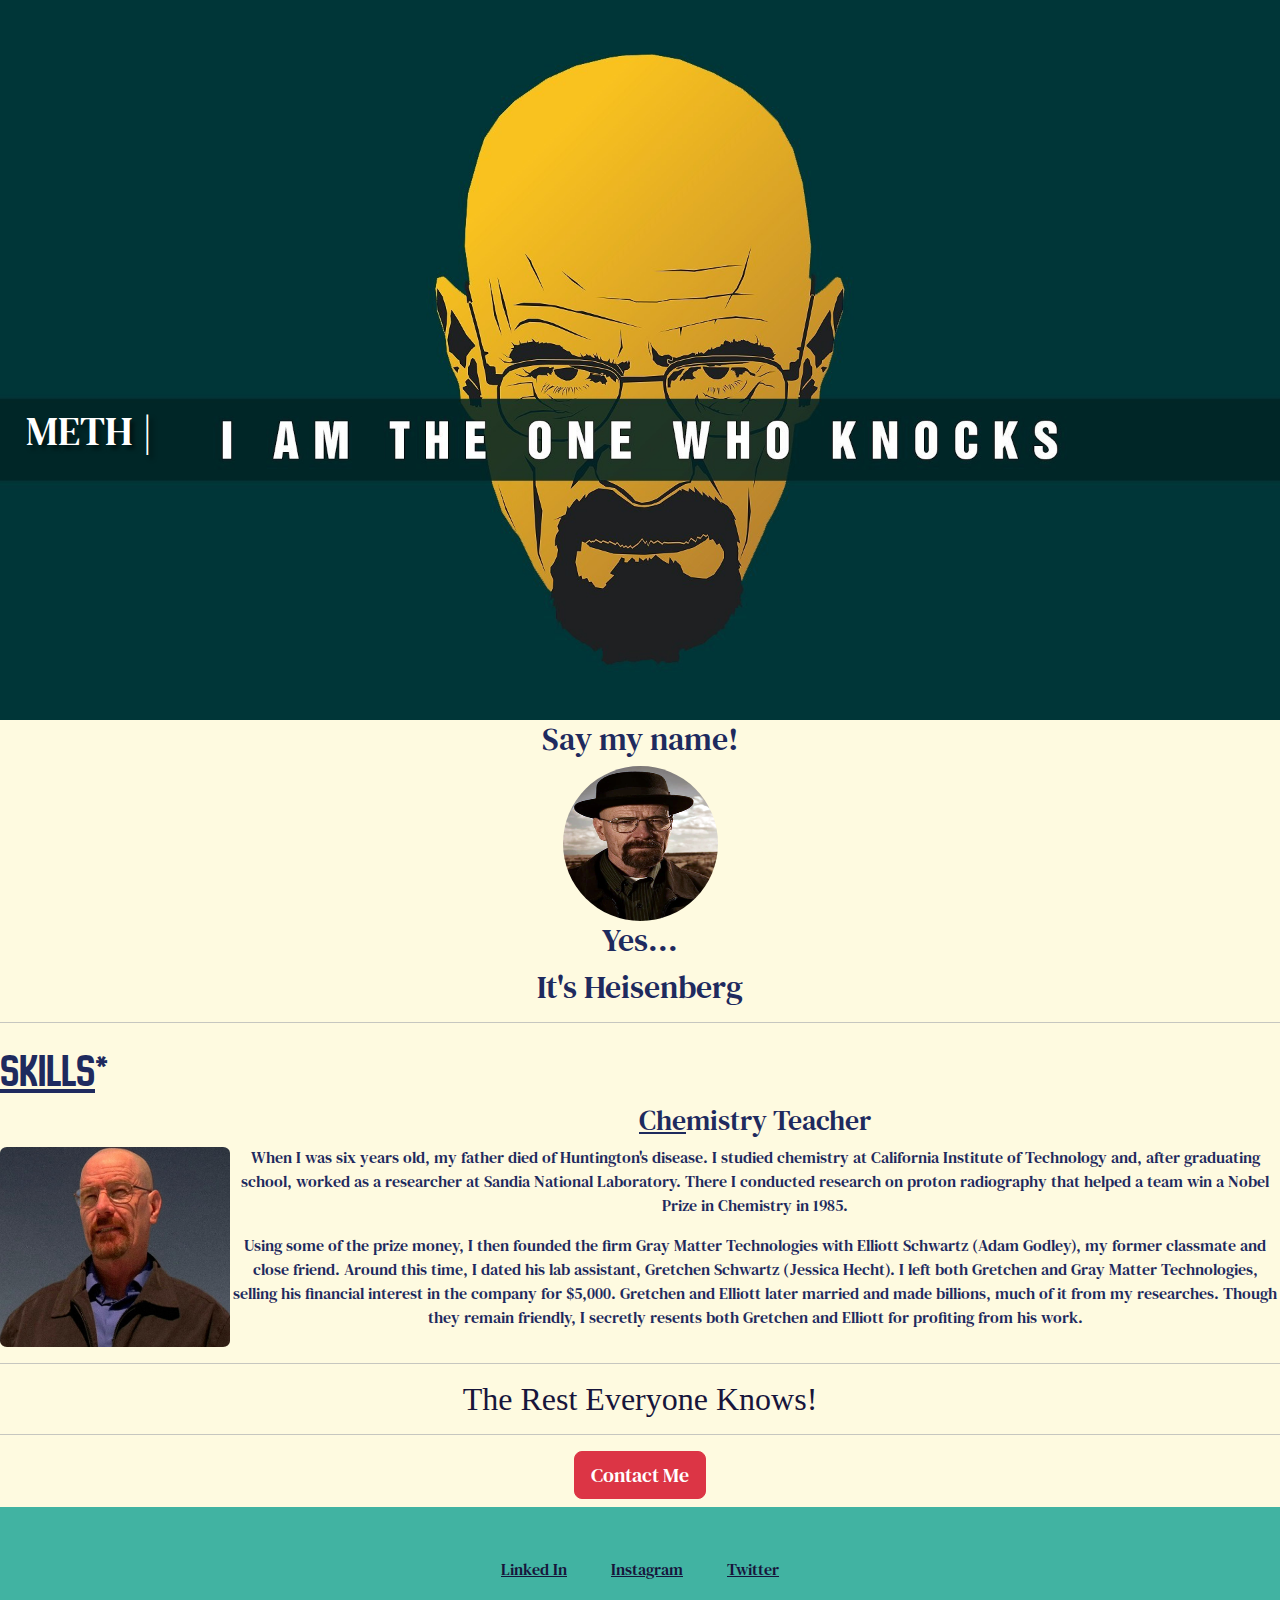
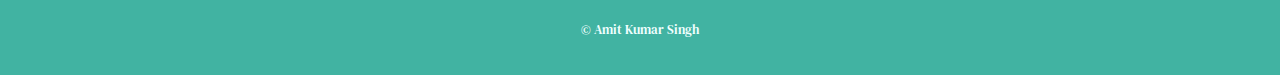
<file: index.html>
<!DOCTYPE html>
<html lang="en">
<head>
    <meta charset="UTF-8">
    <meta name="viewport" content="width=device-width, initial-scale=1.0">
    <title>My Website</title>
    <link href="https://cdn.jsdelivr.net/npm/bootstrap@5.3.3/dist/css/bootstrap.min.css" rel="stylesheet" 
    integrity="sha384-QWTKZyjpPEjISv5WaRU9OFeRpok6YctnYmDr5pNlyT2bRjXh0JMhjY6hW+ALEwIH" crossorigin="anonymous">
    <link rel="stylesheet" href="style.css">
    <link rel="preconnect" href="https://fonts.googleapis.com">
    <link rel="preconnect" href="https://fonts.gstatic.com" crossorigin>
    <link href="https://fonts.googleapis.com/css2?family=DM+Serif+Text:ital@0;1&display=swap" rel="stylesheet">
    <link rel="preconnect" href="https://fonts.googleapis.com">
    <link rel="preconnect" href="https://fonts.gstatic.com" crossorigin>
    <link href="https://fonts.googleapis.com/css2?family=New+Amsterdam&display=swap" rel="stylesheet">
</head>
<body>
    <div>
        <div class="top-container">
            <img src="./Background.jpeg" alt="intro-img">
            <h1>METH |</h1>
        </div>
        <div class="middle-container">
            <div class="profile">
                <h2>Say my name!</h2>
                <img src="./Walter_White_S5B.png" alt="Amit-profile-img">
                <h2>Yes...</h2>
                <h2 class="name">It's Heisenberg</h2>
            </div>
            <hr>
            <div class="skills">
                <h2><span class="pro2">Skills</span>*</h2>
                <div class="chem-skill">
                    <img src="./walter white.png" alt="Side img">
                    <h3><span class="pro">Che</span>mistry Teacher</h3>
                    <p>When I was six years old, my father died of Huntington's disease. 
                        I studied chemistry at California Institute of Technology and, after graduating school,
                        worked as a researcher at Sandia National Laboratory. There I conducted research on proton 
                        radiography that helped a team win a Nobel Prize in Chemistry in 1985.
                    </p>
                    <p>Using some of the prize
                    money, I then founded the firm Gray Matter Technologies with Elliott Schwartz (Adam Godley),
                    my former classmate and close friend. Around this time, I dated his lab assistant,
                    Gretchen Schwartz (Jessica Hecht). I left both Gretchen and Gray Matter Technologies, selling his 
                    financial interest in the company for $5,000. Gretchen and Elliott later married and made billions, much
                    of it from my researches. Though they remain friendly, I secretly resents both Gretchen and Elliott
                    for profiting from his work.
                    </p> 
                </div>
                <hr>
                <div class="other-skill">
                    <h3>The rest everyone knows!</h3>
                </div>
                <hr>

            </div>
            
        </div>
        <div class="bottom-container">
            <a href="./contact.html"><h2 class="btn btn-danger btn-lg">Contact Me</h2></a>
            <div class="details">
                
                <a class="footer-link" href="https://www.linkedin.com/in/amit-singh-49b9901b8/">Linked In</a>
                <a class="footer-link" href="https://www.instagram.com/iamit.03/">Instagram</a>
                <a class="footer-link" href="https://x.com/amitksingh0971">Twitter</a>
                <p class="copyright"><p class="copyright">© Amit Kumar Singh </p></p>
            </div>
            
        </div>
        
    </div>
   
    
    <script src="https://cdn.jsdelivr.net/npm/bootstrap@5.3.3/dist/js/bootstrap.bundle.min.js" 
    integrity="sha384-YvpcrYf0tY3lHB60NNkmXc5s9fDVZLESaAA55NDzOxhy9GkcIdslK1eN7N6jIeHz" crossorigin="anonymous"></script>
</body>
</html>
</file>
<file: style.css>
body{
    background-color: #FEFAE0;
    color: #1E2A5E;
    text-align: center;
    font-family: "DM Serif Text", serif;
    font-weight: 400;
    font-style: normal;
}
.top-container{
    position: relative;
    width: 100%;
}
.top-container h1{
    position: absolute;
    top: 56.5%;
    left: 2%;
    color: white;
    text-shadow:4px 4px 4px rgba(0, 0, 0, 0.5);
    text-decoration: dashed;
}
.top-container img{
    height: auto;
    width: 100%;
}
.pro{
    text-decoration: underline;
}
.skills h2{
    display: inline;
    float: inline-start;
    font-family: "New Amsterdam", sans-serif;
    font-size: 3rem;
    margin-bottom: 4px;
    margin-top: 3px;
     
}
.pro2{
    text-decoration: underline;
}
.chem-skill{
    display: inline-block;
}

.chem-skill img{
    float: left;
    height: 200px;
    width: 230px;
    margin-top: 43px;
    border: #17153B;
    border-radius: 3%;
    
}
.chem-skill h3{
    display: flex;
    justify-content: center;
     
}
.profile{
    background-color:#FEFAE0 ;
}
.profile img{
    height: 155px;
    width: 155px;
    border-radius: 50%;
    
}
.other-skill h3{
    text-transform: capitalize;
    font-family: 'Times New Roman', Times, serif;
    font-size: xx-large;
    color: #17153B;
    margin-top: 4px;
    margin-bottom: 4px;
}
.details div{
    display: block;
}
.footer-link{
    color: #17153B;
    margin: 10px 20px;
}
.details{
    background-color: #41B3A2;
    padding: 50px 0 20px;
}
.copyright{
    margin-top: 3%;
    color: azure;
    font-size: 0.8rem;
}
</file>
